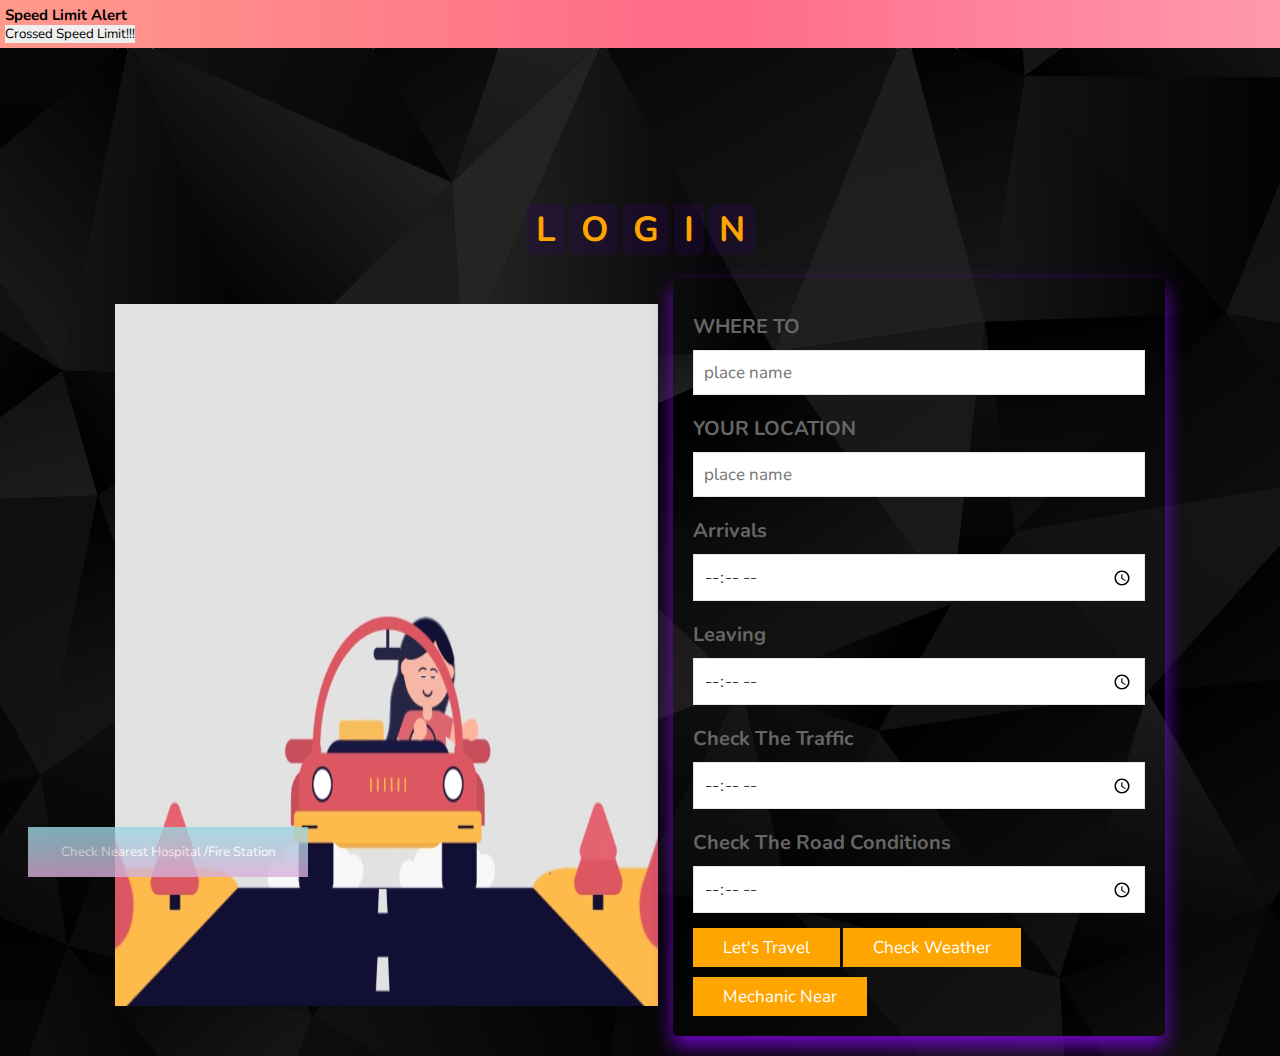
<file: map.html>
<!DOCTYPE html>
<html lang="en">
<head>
    <meta charset="UTF-8">
    <meta name="viewport" content="width=device-width, initial-scale=1.0">
    <title>Road Revelutioners </title>

    <link rel="stylesheet" href="https://unpkg.com/swiper/swiper-bundle.min.css" />

    <!-- font awesome cdn link  -->
    <link rel="stylesheet" href="https://cdnjs.cloudflare.com/ajax/libs/font-awesome/5.15.3/css/all.min.css">

    <!-- custom css file link  -->
    <link rel="stylesheet" href="style.css">

</head>

<body>
<section class="bubble" id="bubble">
    <h2>Speed Limit Alert </h2>


<button onclick="myFunction()">Crossed speed limit!!!</button>
<p id="demo"></p>

</section>

    <section class="book" id="book">

    <h1 class="heading">
        <span>L</span>
        <span>O</span>
        <span>G</span>
        <span>I</span>
        <span>N</span>
        
    </h1>

    <div class="row">

        <div class="image">
            <img src="drive.gif" alt="">
            
        </div>

        <form action="">
            <div class="inputBox">
                <h3>WHERE TO</h3>
                <input type="city" placeholder="place name">
            </div>
            <div class="inputBox">
                <h3>YOUR LOCATION</h3>
                <input type="city" placeholder="place name">
            </div>
            <div class="inputBox">
                <h3>arrivals</h3>
                <input type="Time">
            </div>
            
            <div class="inputBox">
                <h3>leaving</h3>
                <input type="Time">
            </div>
            

            <div class="inputBox">
                <h3>Check the traffic</h3>
                <input type="Time">
            </div>

            <div class="inputBox">
                <h3>Check the road conditions</h3>
                <input type="Time">
            </div>
            <a href="https://shorturl.at/mMU28" class="btn">Let's Travel</a>
            <a href="https://elaborate-travesseiro-164494.netlify.app/" class="btn">Check weather</a>
            <a href="https://www.google.com/maps/search/mechanic+near+worst+route+for+driving+in+delhi/@28.6456268,77.0806698,14z/data=!3m1!4b1?entry=ttu" class="btn">Mechanic Near</a>
            
            
        </form>

    </div>
    <button class="open-button" onclick="openForm()">Check Nearest Hospital /Fire Station</button>

<div class="form-popup" id="myForm">
  <form action="/action_page.php" class="form-container">
    <h1>Hospitals and Firestations <br> NEAR YOU</h1>

    <label for="email"><b>Location</b></label>
    <input type="text" placeholder="Enter Location" name="Location" required>

    <label for="psw"><b>Urgency</b></label>
    <input type="text" placeholder="Enter time" name="psw" required>

    <label for="psw"><b>Cassulaties</b></label>
    <input type="text" placeholder="Members" name="psw" required>

    <button type="submit" class="btn"> <a href="https://www.google.com/maps/search/nearest+hospitals+and+fire+station/@28.6458548,77.0188678,12z/data=!3m1!4b1?entry=ttu" class="btn">Find</a></button>
    <button type="button" class="btn cancel" onclick="closeForm()">Close</button>
  </form>
</div>


</section>
</body>
    
<script>

    function myFunction() {
      var txt;
      if (confirm("Press a button!")) {
        txt = "Slow Down!!" ;
      } else {
        txt = "You pressed Cancel!";
      }
      document.getElementById("demo").innerHTML = txt;
    }

    function openForm() {
        document.getElementById("myForm").style.display = "block";
      }
      
      function closeForm() {
        document.getElementById("myForm").style.display = "none";
      }
    </script>
    


</html>
</file>
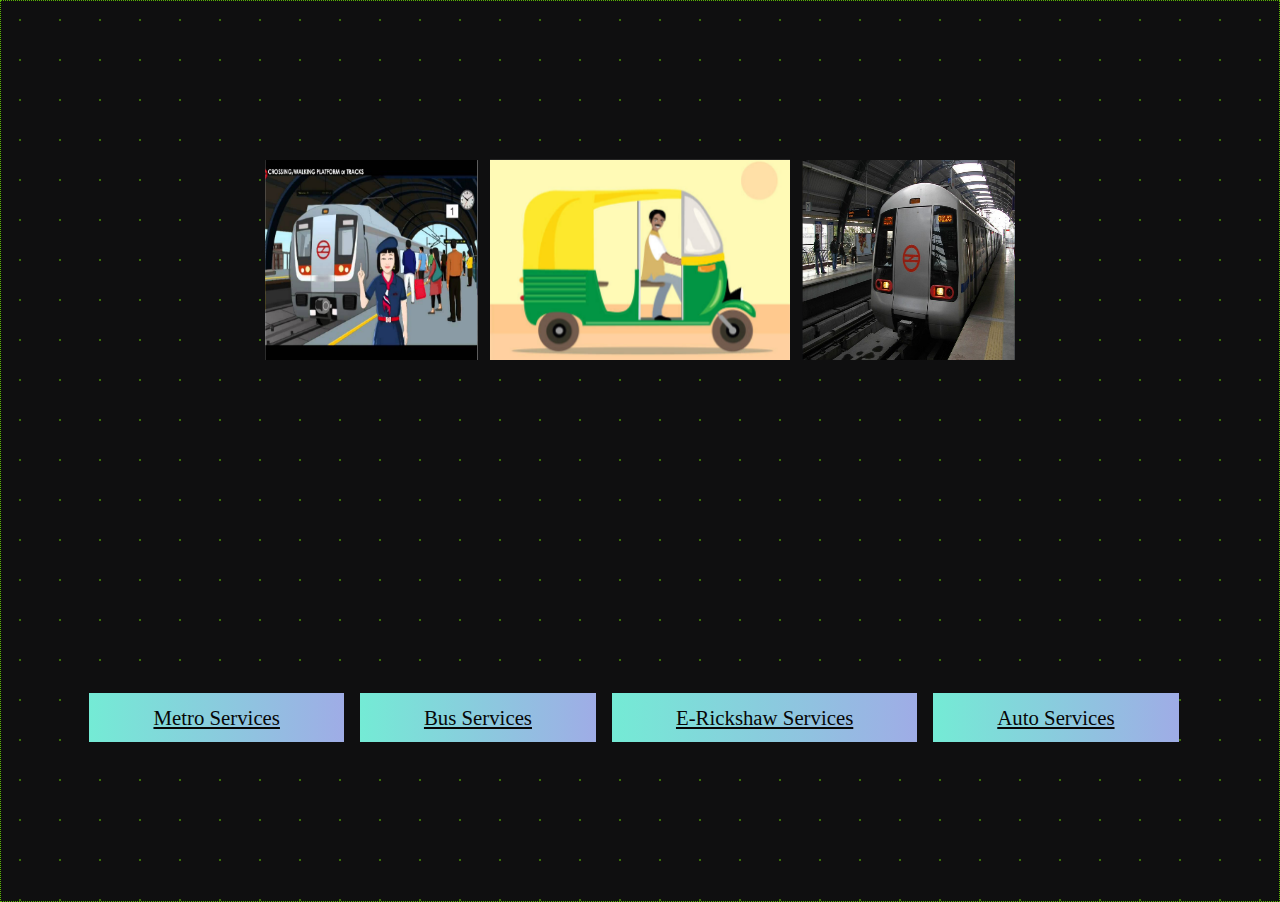
<file: Route.html>
<!DOCTYPE html>
<html>
<head>
  <meta charset="UTF-8">
    <meta name="viewport" content="width=device-width, initial-scale=1.0">
</head>
<style>
    body{
        margin:0;
        height:100vh;
        display:grid;
        place-items:center;
        background-color: rgb(14, 14, 15);
        background-image: radial-gradient(rgba(124, 252, 0, 0.4) 1px, rgb(15, 15, 16) 1px);
        background-size: 40px 40px;
        border: 1px dotted rgba(124, 252, 0, 0.7);
        outline: 1px dotted rgba(124, 252, 0, 0.7);
        outline-offset: 20px;
        overflow-x: auto;
        overflow-y: hidden;
        scroll-snap-type: x mandatory;
        scroll-padding: 0 0 0 55px;
        scroll-behavior: smooth;
        /* firefox scrollbar */
        scrollbar-color: lawngreen #222;
        scrollbar-width: auto;
        animation: background 300s linear infinite;
      }
      
      .gallery{
        position:relative;
        width:300px;
        height:200px;
        transform-style:preserve-3d;
        animation:rotate 35s linear infinite;
      }
      
      @keyframes rotate{
        from{
          transform:perspective(1200px) rotateY(0deg);
        }
        
        to{
          transform:perspective(1200px) rotateY(360deg);
        }
      }
      
      .gallery span{
        position:absolute;
        width:100%;
        height:100%;
        transform-origin:center;
        transform-style:preserve-3d;
        transform:rotateY(calc(var(--i) * 45deg)) translateZ(380px);
      }
      
      .gallery span img{
        position:absolute;
        width:100%;
        height:100%;
        object-fit:cover;
      }


      .button{
        display: inline-block;
        margin-top: 1rem;
        background-color: #74EBD5;
        background-image: linear-gradient(90deg, #74EBD5 0%, #9FACE6 100%);
        color:#070707;
        margin-right: 12px;
        padding:.8rem 4rem;
        border:.5rem solid var(--black);
        cursor: pointer;
        font-size: 1.3rem;
      }
</style>


<body>
    <div class="gallery">
        <span style="--i:1">
          <img src="metro.jpg" alt="" />
        </span>
        <span style="--i:2">
          <img src="bus.jpeg" alt="" />
        </span>
        <span style="--i:3">
          <img src="auto.jpg" alt="" />
        </span>
        <span style="--i:4">
          <img src="erickshaw5.jpg" alt="" />
        </span>
        <span style="--i:5">
          <img src="taxi.jpg" alt="" />
        </span>
        <span style="--i:6">
          <img src="bus3.jpg" alt="" />
        </span>
        <span style="--i:7">
          <img src="metr.jpg" alt="" />
        </span>
        <span style="--i:8">
          <img src="auto1.jpg" alt="" />
        </span>
      </div>
</body>

<section class="route" id="route">
<a href="map.html" class="button">Metro Services</a>
<a href="walk.html" class="button"> Bus Services </a>
<a href="map.html" class="button">E-Rickshaw Services</a>
<a href="walk.html" class="button"> Auto Services </a>
</section>
</html>
</file>
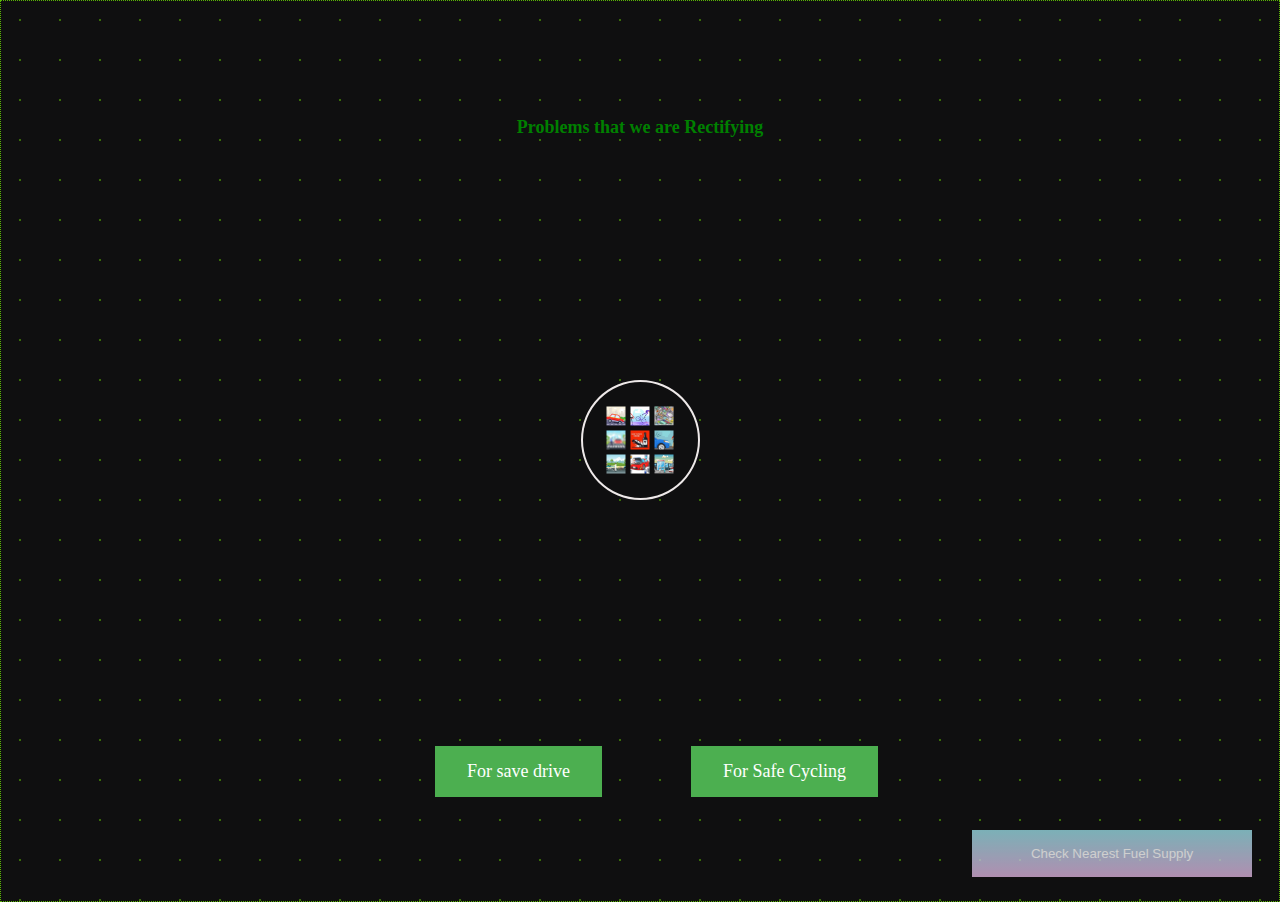
<file: safe.html>
<!DOCTYPE html>
<html>
<head>
</head>
<style>

    .gallery {
        --s: 190px; /* control the size of the images*/
        
        display: grid;
        grid-template-columns: repeat(3,auto);
        gap: 5px;
        position: relative;
      }
      .gallery input {
        position: absolute;
        border: 2px solid #eee9e9;
        border-radius: 50%;
        inset: calc(50% - var(--s)/3);
        cursor: pointer;
        --g: linear-gradient(#f6eded 0 0) no-repeat;
        background: var(--g) 50%/var(--b,0%) 5px,var(--g) 50%/5px var(--b,0%);
        transition: 1.5s;
        -webkit-appearance: none;
        -moz-appearance: none;
        appearance: none;
      }
      .gallery > img {
        width: var(--s);
        aspect-ratio: 1;
        object-fit: cover;
        transform: scale(.1);
        filter: brightness(1);
        pointer-events: none;
        transform-origin: var(--x) var(--y);
        transition: 1s calc((var(--i) - 1)*.1s);
      }
      .gallery > img:nth-of-type(1) {--i:1;--x: 150%;--y:150%;}
      .gallery > img:nth-of-type(2) {--i:2;--x:  50%;--y:150%;}
      .gallery > img:nth-of-type(3) {--i:3;--x: -50%;--y:150%;}
      .gallery > img:nth-of-type(4) {--i:4;--x: 150%;--y:50%; }
      .gallery > img:nth-of-type(5) {--i:5 }
      .gallery > img:nth-of-type(6) {--i:6;--x: -50%;--y:50%; }
      .gallery > img:nth-of-type(7) {--i:7;--x: 150%;--y:-50%;}
      .gallery > img:nth-of-type(8) {--i:8;--x:  50%;--y:-50%;}
      .gallery > img:nth-of-type(9) {--i:9;--x: -50%;--y:-50%;}
      
      .gallery > input:checked ~ img {
        transform: scale(1);
        filter: brightness(1);
        pointer-events: initial;
      }
      .gallery > input:checked {
        transform: translateY(calc(1.75*var(--s))) scale(.5) rotate(45deg);
        --b: 70%;
      }
      
      .button {
        margin-top: 1rem;
        margin-left: 85px;
        background-color: #4CAF50;
        border: none;
        color: white;
        padding: 15px 32px;
        text-align: center;
        text-decoration: none;
        display: inline-block;
        font-size: 18px;
        cursor: pointer;
      }
      
      .open-button {
        background-color: #D9AFD9;
        background-image: linear-gradient(0deg, #D9AFD9 0%, #97D9E1 100%);

        color: white;
        padding: 16px 20px;
        border: none;
        cursor: pointer;
        opacity: 0.8;
        position: fixed;
        bottom: 23px;
        right: 28px;
        width: 280px;
      }

      .form-popup {
        display: none;
        position: fixed;
        bottom: 0;
        right: 15px;
        border: 3px solid #f1f1f1;
        z-index: 9;
      }
      
      /* Add styles to the form container */
      .form-container {
        max-width: 350px;
        padding: 10px;
        background-color: white;
      }
      
      /* Full-width input fields */
      .form-container input[type=text], .form-container input[type=password] {
        width: 100%;
        padding: 10px;
        margin: 4px 0 32px 0;
        border: none;
        background: #f1f1f1;
      }
      
      /* When the inputs get focus, do something */
      .form-container input[type=text]:focus, .form-container input[type=password]:focus {
        background-color: #ddd;
        outline: none;
      }
      
      /* Set a style for the submit/login button */
      .form-container .btn {
        background-color: #04AA6D;
        color: white;
        padding: 16px 20px;
        border: none;
        cursor: pointer;
        width: 100%;
        margin-bottom:10px;
        opacity: 0.8;
      }
      
      /* Add a red background color to the cancel button */
      .form-container .cancel {
        background-color: red;
      }
      
      /* Add some hover effects to buttons */
      .form-container .btn:hover, .open-button:hover {
        opacity: 1;
      }

      body {
        margin: 0;
        min-height: 100vh;
        display: grid;
        place-content: center;
        background-color: rgb(14, 14, 15);
        background-image: radial-gradient(rgba(124, 252, 0, 0.4) 1px, rgb(15, 15, 16) 1px);
        background-size: 40px 40px;
        border: 1px dotted rgba(124, 252, 0, 0.7);
        outline: 1px dotted rgba(124, 252, 0, 0.7);
        outline-offset: 20px;
        overflow-x: auto;
        overflow-y: hidden;
        scroll-snap-type: x mandatory;
        scroll-padding: 0 0 0 55px;
        scroll-behavior: smooth;
        /* firefox scrollbar */
        scrollbar-color: lawngreen #222;
        scrollbar-width: auto;
        animation: background 300s linear infinite;
      }

      h1{
        text-align: center;
        color: green;
        font-size: 18px;
      }

</style>


<div class="heading">
<h1>Problems that we are Rectifying</h1>
</div>
<section class="gall" id="gall">
    <div class="gallery">
        <input type="checkbox" >
        <img src="poth.png" alt="a forest after an apocalypse">
        <img src="rr.png" alt="a waterfall and many rocks">
        <img src="traffic.jpg" alt="a house on a mountain">
        <img src="4.jpg" alt="sime pink flowers">
        <img src="5.jpg" alt="big rocks with some trees">
        <img src="6.jpg" alt="a waterfall, a lot of tree and a great view from the sky">
        <img src="7.jpg" alt="a cool landscape">
        <img src="8.jpg" alt="inside a town between two big buildings">
        <img src="9.jpg" alt="a great view of the sea above the mountain">
      </div>

</body>
</section>


<div class="container">
<a href="map.html" class="button">For save drive</a>
<a href="walk.html" class="button"> For Safe Cycling </a>
</div>

<button class="open-button" onclick="openForm()">Check Nearest Fuel Supply</button>

<div class="form-popup" id="myForm">
  <form action="/action_page.php" class="form-container">
    <h1>FUEL/GAS/CHARGE POINT<br> NEAR YOU</h1>

    <label for="email"><b>Location</b></label>
    <input type="text" placeholder="Enter Location" name="Location" required>

    <label for="psw"><b>Urgency</b></label>
    <input type="text" placeholder="Enter time" name="psw" required>

    <button type="submit" class="btn"> <a href="https://www.google.com/maps/search/nearest+fuel%2Fgas+points/@28.6456279,77.0909696,15z/data=!3m1!4b1?entry=ttu" class="btn">Find</a></button>
    <button type="button" class="btn cancel" onclick="closeForm()">Close</button>
  </form>
</div>

<script>
  function openForm() {
    document.getElementById("myForm").style.display = "block";
  }
  
  function closeForm() {
    document.getElementById("myForm").style.display = "none";
  }
  </script>
  
</html>
</file>
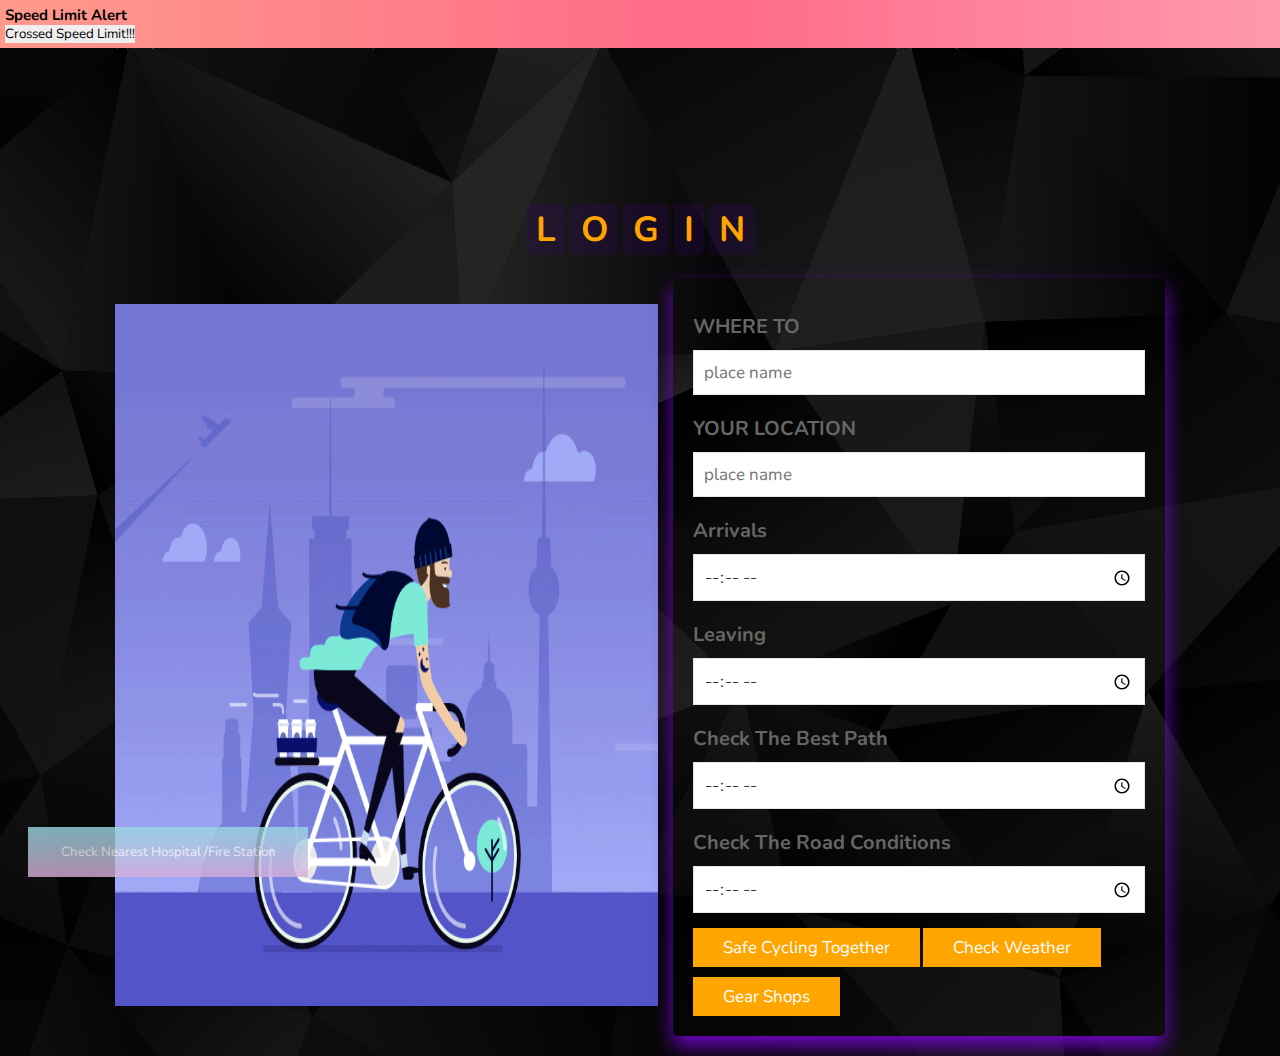
<file: walk.html>
<!DOCTYPE html>
<html lang="en">
<head>
    <meta charset="UTF-8">
    <meta name="viewport" content="width=device-width, initial-scale=1.0">
    <title>Road Revelutioners </title>

    <link rel="stylesheet" href="https://unpkg.com/swiper/swiper-bundle.min.css" />

    <!-- font awesome cdn link  -->
    <link rel="stylesheet" href="https://cdnjs.cloudflare.com/ajax/libs/font-awesome/5.15.3/css/all.min.css">

    <!-- custom css file link  -->
    <link rel="stylesheet" href="style.css">

</head>
<body>
    <section class="bubble" id="bubble">
        <h2>Speed Limit Alert </h2>
    
    
    <button onclick="myFunction()">Crossed speed limit!!!</button>
    <p id="demo"></p>
    
    </section>
    
    <section class="book" id="book">

    <h1 class="heading">
        <span>L</span>
        <span>O</span>
        <span>G</span>
        <span>I</span>
        <span>N</span>
        
    </h1>

    <div class="row">

        <div class="image">
            <img src="hello.gif" alt="">
            
        </div>

        <form action="">
            <div class="inputBox">
                <h3>WHERE TO</h3>
                <input type="city" placeholder="place name">
            </div>
            <div class="inputBox">
                <h3>YOUR LOCATION</h3>
                <input type="city" placeholder="place name">
            </div>
            <div class="inputBox">
                <h3>arrivals</h3>
                <input type="Time">
            </div>
            
            <div class="inputBox">
                <h3>leaving</h3>
                <input type="Time">
            </div>
            

            <div class="inputBox">
                <h3>Check the Best Path</h3>
                <input type="Time">
            </div>

            <div class="inputBox">
                <h3>Check the Road Conditions</h3>
                <input type="Time">
            </div>
            <a href="https://shorturl.at/ntzCJ" class="btn">Safe Cycling together</a>
            <a href="https://elaborate-travesseiro-164494.netlify.app/" class="btn">Check weather</a>
            <a href="https://shorturl.at/cmIL2" class="btn">Gear Shops</a>
            
            
        </form>

    </div>

    <button class="open-button" onclick="openForm()">Check Nearest Hospital /Fire Station</button>

<div class="form-popup" id="myForm">
  <form action="/action_page.php" class="form-container">
    <h1>Hospitals and Firestations <br> NEAR YOU</h1>

    <label for="email"><b>Location</b></label>
    <input type="text" placeholder="Enter Location" name="Location" required>

    <label for="psw"><b>Urgency</b></label>
    <input type="text" placeholder="Enter time" name="psw" required>

    <label for="psw"><b>Cassulaties</b></label>
    <input type="text" placeholder="Members" name="psw" required>

    <button type="submit" class="btn"> <a href="https://www.google.com/maps/search/nearest+hospitals+and+fire+station/@28.6458548,77.0188678,12z/data=!3m1!4b1?entry=ttu" class="btn">Find</a></button>
    <button type="button" class="btn cancel" onclick="closeForm()">Close</button>
  </form>
</div>


</section>
</body>
    
<script>

    function myFunction() {
      var txt;
      if (confirm("Press a button!")) {
        txt = "Slow Down!!" ;
      } else {
        txt = "You pressed Cancel!";
      }
      document.getElementById("demo").innerHTML = txt;
    }

    function openForm() {
        document.getElementById("myForm").style.display = "block";
      }
      
      function closeForm() {
        document.getElementById("myForm").style.display = "none";
      }
    </script>

</section>
</body>
</html>
</file>
<file: style.css>
@import url('https://fonts.googleapis.com/css2?family=Nunito:wght@200;300;400;600;700&display=swap');

:root{
  --orange:#ffa500;
}

*{
  font-family: 'Nunito', sans-serif;
  margin:0; padding:0;
  box-sizing: border-box;
  text-transform: capitalize;
  outline: none; border:none;
  text-decoration: none;
  transition: all .2s linear;
}

*::selection{
  background:var(--orange);
  color:rgb(20, 97, 197);
}

html{
  font-size: 62.5%;
  overflow-x: hidden;
  scroll-padding-top: 6rem;
  scroll-behavior: smooth;
}

section{
  padding:2rem 9%;
}

.heading{
  margin-top: 3cm;
  text-align: center;
  padding:2.5rem 0
}

.heading span{
  margin-bottom:  8cm;
  font-size: 3.5rem;
  background:rgba(59, 7, 122, 0.2);
  color:var(--orange);
  border-radius: .5rem;
  padding:.2rem 1rem;
}

.heading span.space{
  background:none;
}

.btn{
  display: inline-block;
  margin-top: 1rem;
  background:var(--orange);
  color:#fff;
  padding:.8rem 3rem;
  border:.2rem solid var(--black);
  cursor: pointer;
  font-size: 1.7rem;
}

.btn:hover{
  background:rgba(77, 8, 146, 0.2);
  color:var(--orange);
}

header{
  position: fixed;
  top:0; left: 0; right:0;
  background-color: #FF3CAC;
  background-image: linear-gradient(225deg, #FF3CAC 0%, #784BA0 50%, #2B86C5 100%);
  
  z-index: 1000;
  display: flex;
  align-items: center;
  justify-content: space-between;
  padding:2rem 9%;
}

header .logo{
  font-size: 2.5rem;
  font-weight: bolder;
  color:#fff;
  text-transform: uppercase;
}

header .logo span{
  color:var(--orange);
}

header .navbar a{
  color:#fff;
  font-size: 2rem;
  margin:0 .8rem;
}

header .navbar a:hover{
  color:var(--orange);
}

header .icons i{
  font-size: 2.5rem;
  color:#fff;
  cursor: pointer;
  margin-right: 2rem;
}

header .icons i:hover{
  color:var(--orange);
}

header .search-bar-container{
  position: absolute;
  top:100%; left: 0; right:0;
  padding:1.5rem 2rem;
  background:#333;
  border-top: .1rem solid rgba(255,255,255,.2);
  display: flex;
  align-items: center;
  z-index: 1001;
  clip-path: polygon(0 0, 100% 0, 100% 0, 0 0);
}

header .search-bar-container.active{
  clip-path: polygon(0 0, 100% 0, 100% 100%, 0 100%);
}

header .search-bar-container #search-bar{
  width:100%;
  padding:1rem;
  text-transform: none;
  color:#333;
  font-size: 1.7rem;
  border-radius: .5rem;
}

header .search-bar-container label{
  color:#fff;
  cursor: pointer;
  font-size: 3rem;
  margin-left: 1.5rem;
}

header .search-bar-container label:hover{
  color:var(--orange);
}

.login-form-container{
  position: fixed;
  top:-120%; left: 0;
  z-index: 10000;
  min-height: 100vh;
  width:100%;
  background:rgba(0,0,0,.7);
  display: flex;
  align-items: center;
  justify-content: center;
}

.login-form-container.active{
  top:0;
}

.login-form-container form{
  margin:1rem;
  padding:1.5rem 2rem;
  border-radius: .5rem;
  background:#fff;
  width:50rem;
}

.login-form-container form h3{
  font-size: 3rem;
  color:#444;
  text-transform: uppercase;
  text-align: center;
  padding:1rem 0;
}

.login-form-container form .box{
  width:100%;
  padding:1rem;
  font-size: 1.7rem;
  color:#333;
  margin:.6rem 0;
  border:.1rem solid rgba(0,0,0,.3);
  text-transform: none;
}

.login-form-container form .box:focus{
  border-color: var(--orange);;
}

.login-form-container form #remember{
  margin:2rem 0;
}

.login-form-container form label{
  font-size: 1.5rem;
}

.login-form-container form .btn{
  display: block;
  width:100%;
}

.login-form-container form p{
  padding:.5rem 0;
  font-size: 1.5rem;
  color:#666;
}

.login-form-container form p a{
  color:var(--orange);
}

.login-form-container form p a:hover{
  color:#333;
  text-decoration: underline;
}

.login-form-container #form-close{
  position: absolute;
  top:2rem; right:3rem;
  font-size: 5rem;
  color:#fff;
  cursor: pointer;
}

#menu-bar{
  color:#fff;
  border:.1rem solid #fff;
  border-radius: .5rem;
  font-size: 3rem;
  padding:.5rem 1.2rem;
  cursor: pointer;
  display: none;
}

.home{
  min-height: 100vh;
  display: flex;
  background-image: url(234.gif);
  background-size: cover;
  background-position: cover;
  background-repeat:repeat-x;
  align-items: center;
  justify-content: center;
  flex-flow: column;
  position: relative;
  z-index: 0;
}

.home .content{
  margin-top: 4.5rem;
  text-align: center;
}

.home .content h3{
  margin-top: 12rem;
  font-size: 4.9rem;
  color:rgb(37, 22, 206);
  text-transform: uppercase;
  text-shadow: rgb(0, 225, 255) 1px 0 10px;
}

.home .content p{
  margin-top: 2rem;
  font-size: 2.5rem;
  color:#f1eaea;
  padding:.5rem 0;
}
.home .box-container{
  margin-top: 3rem;
  padding: 1rem;
  display: flex;
  flex-wrap: wrap;
  gap:1.5rem;
  
}

.home .box-container .btn{
  margin-top: 12rem;
  background-color: rgb(17, 17, 18);
}

.home .box-container .btn:hover{
  scale: (1.5);
}

.home .box-container{
  display: flex;
  flex-wrap: wrap;
  gap:2.8rem;
}

.home .box-container .box{
  overflow: hidden;
  box-shadow: 0 1rem 2rem rgb(28, 235, 235);
  border:.5rem solid #05faed;
  border-radius: .2rem;
  flex:1 1 15rem;
  height: 30rem;
  width: 43rem;
  position: relative;
}

.home .box-container .box img{
  height: 100%;
  width:100%;
  object-fit: cover;
}

.home .box-container .box .content{
  position: absolute;
  top:-100%; left:0;
  height: 100%;
  width:100%;
  text-align: center;
  padding:5rem;
  padding-top: 22rem;
}


.book{
  background-image: url(2302166_7971.svg);
  background-size: cover;
  background-position: cover;
  background-repeat:repeat-x;
  align-items: center;
}

.book .row{
  display: flex;
  flex-wrap: wrap;
  gap:1.5rem;
  align-items: center;
}

.book .row .image{
  flex:1 1 45rem;
}

.book .row .image img{
  width:100%;
  height: 78vh;
}

.book .row form{
  flex:1 1 40rem;
  padding:2rem;
  box-shadow: 0 1rem 2rem rgb(112, 6, 200);
  border-radius: .5rem;
}

.book .row form .inputBox{
  padding:.5rem 0;
}

.book .row form .inputBox input{
  width:100%;
  padding:1rem;
  border:.1rem solid rgba(0,0,0,.1);
  font-size: 1.7rem;
  color:#333;
  text-transform: none;
}

.book .row form .inputBox h3{
  font-size: 2rem;
  padding:1rem 0;
  color:#666;
}

.services{
  background-image: url(234.gif);
  background-size: cover;
  background-position: cover;
  background-repeat:repeat-x;
  align-items: center;

}

.services .box-container{
  display: flex;
  flex-wrap: wrap;
  gap:1.5rem;
}

.services .box-container .box{
  flex: 1 1 30rem;
  border-radius: .5rem;
  padding:1rem;
  text-align: center;
}

.services .box-container .box i{
  padding:1rem;
  font-size: 5rem;
  color:var(--orange);
}

.services .box-container .box h3{
  font-size: 2.5rem;
  color:#333;
}

.services .box-container .box p{
  font-size: 1.5rem;
  color:#666;
  padding:1rem 0;
}

.services .box-container .box:hover{
  box-shadow: 0 1rem 2rem rgba(0,0,0,.1);
}

.map{
  background-image: url(111.gif);
  background-size: cover;
  background-position: cover;
  background-repeat:repeat-x;
  align-items: center;
}

iframe{
  margin-top: 5px;
  width:100%;
  height:500px;
  filter:invert(100%)
}

.contact{
  background-image: url(2302166_7971.svg);
  background-size: cover;
  background-position: cover;
  background-repeat:repeat-y;
  align-items: center;
}

.contact .row{
  display: flex;
  flex-wrap: wrap;
  gap:1.5rem;
  align-items: center;
}

.contact .row .image{
  flex:1 1 35rem;
}

.contact .row .image img{
  width:100%;
}

.contact .row form{
  flex:1 1 50rem;
  padding:2rem;
  box-shadow: 0 1rem 2rem rgba(0,0,0,.1);
  border-radius: .5rem;
}

.contact .row form .inputBox{
  display: flex;
  flex-wrap: wrap;
  justify-content: space-between;
}

.contact .row form .inputBox input, .contact .row form textarea{
  width:49%;
  margin:1rem 0;
  padding:1rem;
  font-size: 1.7rem;
  color:#333;
  background:#f7f7f7;
  text-transform: none;
}

.contact .row form textarea{
  height: 15rem;
  resize: none;
  width:100%;
}

.brand-container{
  text-align: center;
}

.footer{
  background-color: #74EBD5;
  background-image: linear-gradient(90deg, #74EBD5 0%, #9FACE6 100%);
  


}

.footer .box-container{
  display: flex;
  flex-wrap: wrap;
  gap:1.5rem;
}

.footer .box-container .box{
  padding:1rem 0;
  flex:1 1 25rem;
}

.footer .box-container .box h3{
  font-size: 2.5rem;
  padding:.7rem 0;
  color:#111111;
}

.footer .box-container .box p{
  font-size: 1.5rem;
  padding:.7rem 0;
  color:#625d5d;
}

.footer .box-container .box a{
  display: block;
  font-size: 1.5rem;
  padding:.7rem 0;
  color:#716f6f;
}

.footer .box-container .box a:hover{
  color:var(--black);
  text-decoration: underline;
}

.footer .credit{
  text-align: center;
  padding:2rem 1rem;
  margin-top: 1rem;
  font-size: 2rem;
  font-weight: normal;
  color:#797474;
  border-top: .1rem solid rgba(255,255,255,.2);
}

.footer .credit span{
  color:var(--black);
}


.button {
  margin-top: 1rem;
  margin-left: 85px;
  background-color: #4CAF50;
  border: none;
  color: white;
  padding: 15px 32px;
  text-align: center;
  text-decoration: none;
  display: inline-block;
  font-size: 18px;
  cursor: pointer;
}

.open-button {
  background-color: #D9AFD9;
  background-image: linear-gradient(0deg, #D9AFD9 0%, #97D9E1 100%);
  color: white;
  padding: 16px 20px;
  border: none;
  cursor: pointer;
  opacity: 0.8;
  position: fixed;
  bottom: 23px;
  left: 28px;
  width: 280px;
}

.form-popup {
  display: none;
  position: fixed;
  bottom: 0;
  left: 15px;
  border: 3px solid #f1f1f1;
  z-index: 9;
}

/* Add styles to the form container */
.form-container {
  max-width: 350px;
  padding: 10px;
  background-color: white;
}

/* Full-width input fields */
.form-container input[type=text], .form-container input[type=password] {
  width: 100%;
  padding: 10px;
  margin: 4px 0 32px 0;
  border: none;
  background: #f1f1f1;
}

/* When the inputs get focus, do something */
.form-container input[type=text]:focus, .form-container input[type=password]:focus {
  background-color: #ddd;
  outline: none;
}

/* Set a style for the submit/login button */
.form-container .btn {
  background-color: #04AA6D;
  color: white;
  padding: 10px 15px;
  border: none;
  cursor: pointer;
  width: 100%;
  margin-bottom:10px;
  opacity: 0.8;
}

/* Add a red background color to the cancel button */
.form-container .cancel {
  background-color: red;
}

/* Add some hover effects to buttons */
.form-container .btn:hover, .open-button:hover {
  opacity: 1;
}


.bubble{
padding: 0.5rem;
background-color: #FF9A8B;
background-image: linear-gradient(90deg, #FF9A8B 0%, #FF6A88 55%, #FF99AC 100%);


}






/* media queries  */

@media (max-width:1200px){

  html{
    font-size: 55%;
  }

}

@media (max-width:991px){

  header{
    padding:2rem;
  }

  section{
    padding:2rem;
  }

}

@media (max-width:768px){

  #menu-bar{
    display: initial;
  }

  header .navbar{
    position: absolute;
    top:100%; right:0; left: 0;
    background: #333;
    border-top: .1rem solid rgba(255,255,255,.2);
    padding:1rem 2rem;
    clip-path: polygon(0 0, 100% 0, 100% 0, 0 0);
  }

  header .navbar.active{
    clip-path: polygon(0 0, 100% 0, 100% 100%, 0 100%);
  }

  header .navbar a{
    display: block;
    border-radius: .5rem;
    padding:1.5rem;
    margin:1.5rem 0;    
    background:#222;
  }

}

@media (max-width:450px){

  html{
    font-size: 50%;
  }

  .heading span{
    font-size: 2.5rem;
  }

  .contact .row form .inputBox input{
    width:100%;
  }

}
</file>
